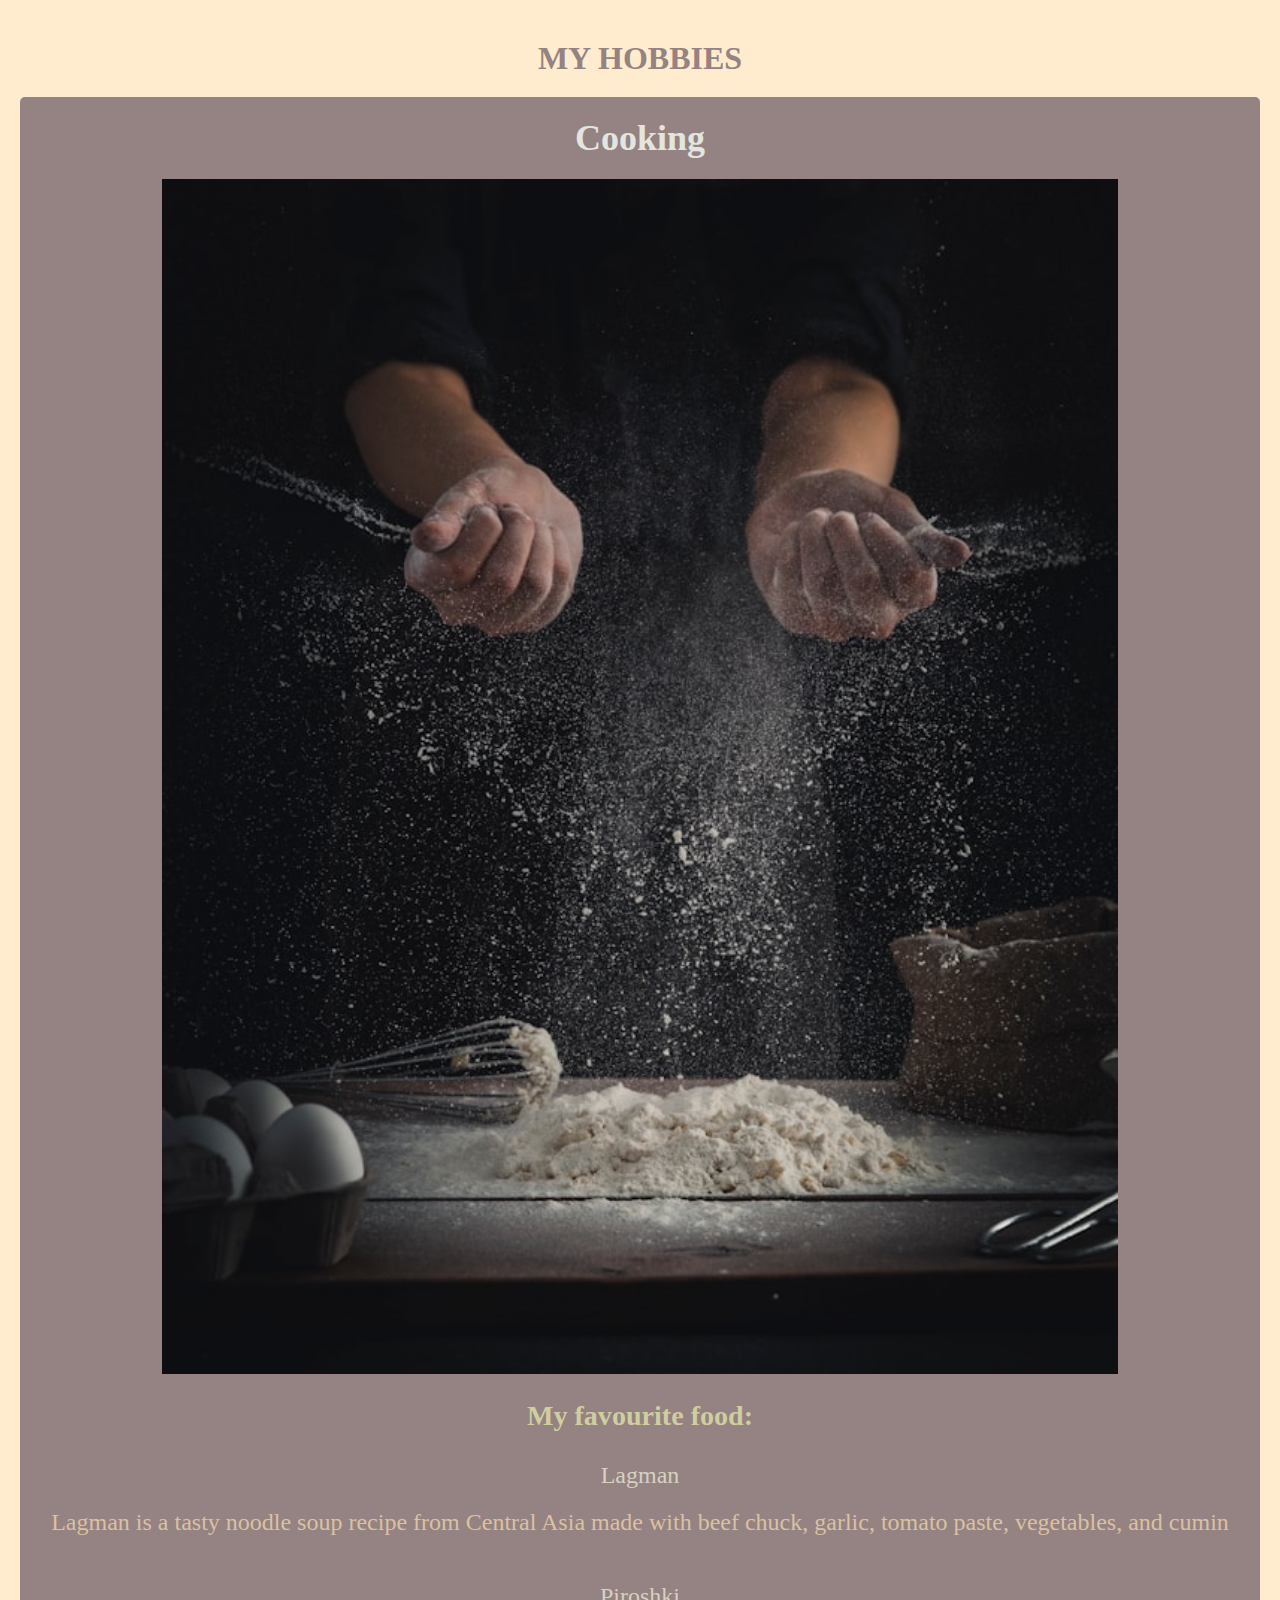
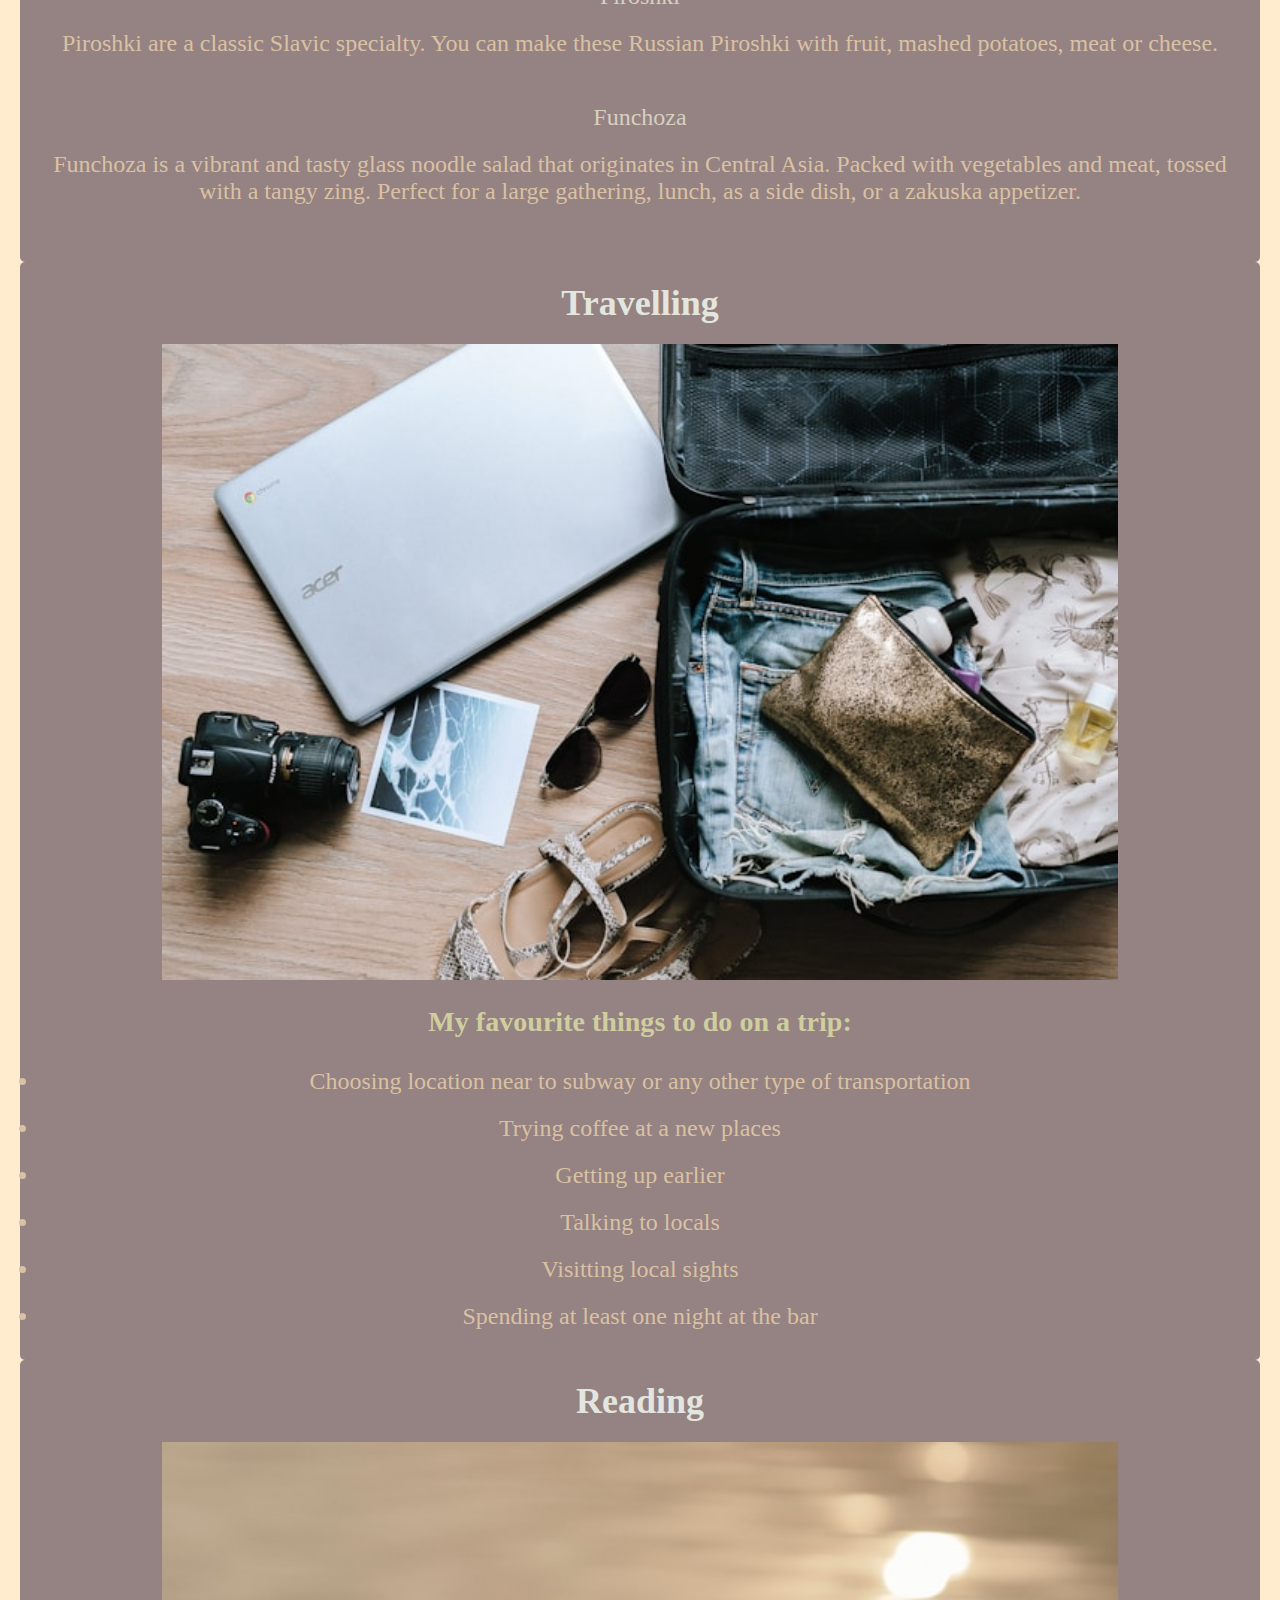
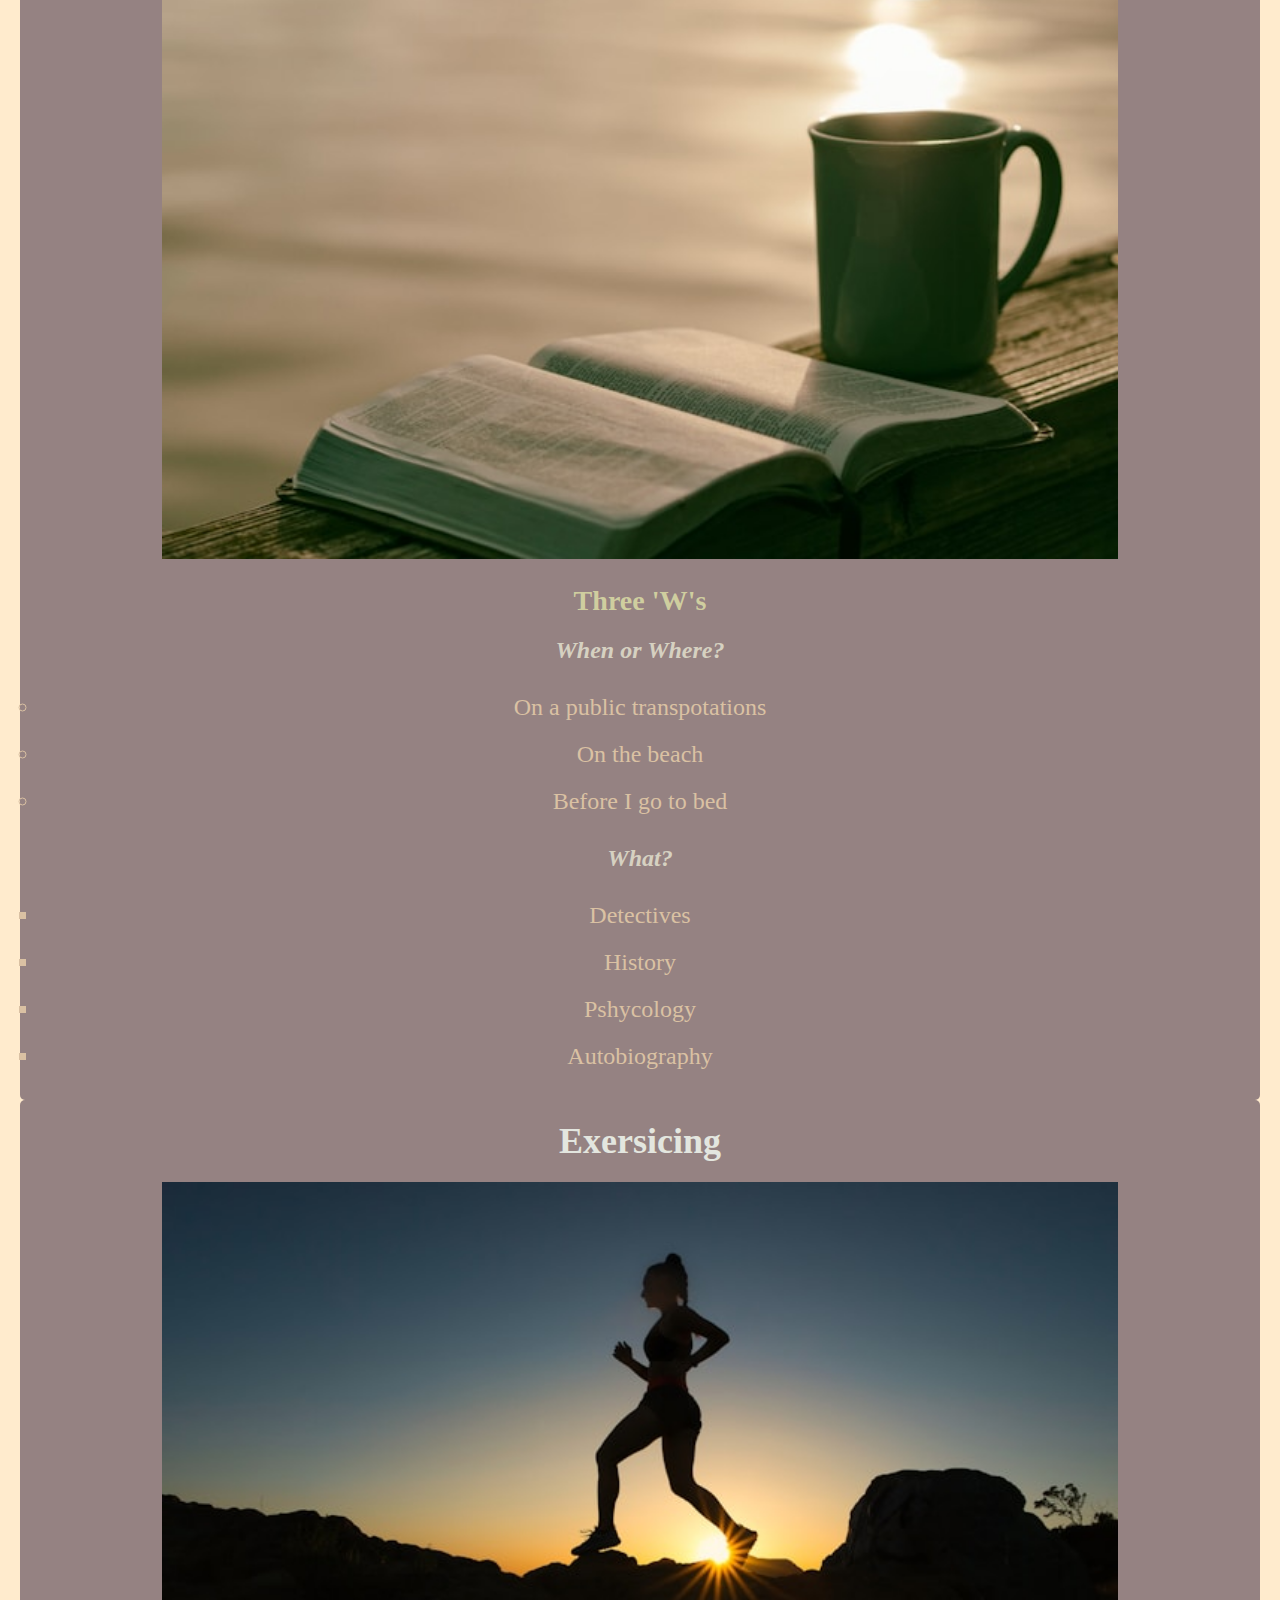
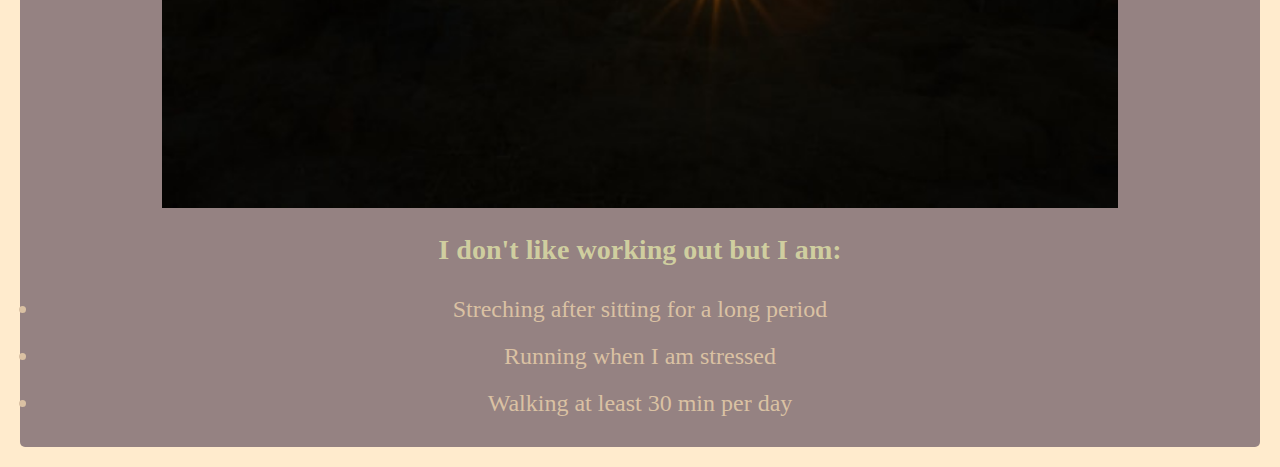
<file: index.html>
<!DOCTYPE html>
<html lang="en">
    <head>
    <meta charset="UTF-8">
    <meta name="viewport" content="width=device-width, initial-scale=1.0">
    <title>My hobbies</title>
<!--External styles-->
    <link rel="stylesheet" href="hobby.css">
<!--internal Styles-->
    <style>
    body{background-color: blanchedalmond;}
    
    </style>
    </head>
<body>
<!--Inline styles-->
<header style="color:rgb(85, 50, 50);text-align: center;">
<h1>MY HOBBIES</h1>
</header>
<div>
<h2 id="food">Cooking</h2>
<img src="./cooking.jpg" alt="Cooking picture" width="440"/>
<h3>My favourite food: </h3>
<dl>
<dt>Lagman</dt>
<dd class="list">Lagman is a tasty noodle soup recipe from Central Asia made with beef chuck, garlic, tomato paste, vegetables, and cumin</dd><br/>
<dt>Piroshki</dt>
<dd class="list">Piroshki are a classic Slavic specialty. You can make these Russian Piroshki with fruit, mashed potatoes, meat or cheese.</dd><br/>
<dt>Funchoza</dt>
<dd class="list">Funchoza is a vibrant and tasty glass noodle salad that originates in Central Asia. Packed with vegetables and meat, tossed with a tangy zing. Perfect for a large gathering, lunch, as a side dish, or a zakuska appetizer.</dd><br/>
</dl>
</div>
<div>
    <h2 id="travel">Travelling</h2>
    <img src="./travelling.jpg" alt="travelling picture" width="440"/>
    <h3>My favourite things to do on a trip:</h3>
    <ul class="list">
    <li>Choosing location near to subway or any other type of transportation</li>
    <li>Trying coffee at a new places</li>
    <li>Getting up earlier</li>
    <li>Talking to locals</li>
    <li>Visitting local sights</li>
    <li>Spending at least one night at the bar</li>    
    </ul>
</div>
<div>
       <h2 id="read">Reading</h2>
       <img src="./reading.jpg" alt="reading" width="440"/>
       <h3>Three 'W's</h3>
       <h4>When or Where?</h4>
       <ul type="circle" class="list">
        <li>On a public transpotations</li>
        <li>On the beach</li>
        <li>Before I go to bed</li>
       </ul>
       <h4>What?</h4>
       <ul type="square" class="list">
        <li>Detectives</li>
        <li>History</li>
        <li>Pshycology</li>
        <li>Autobiography</li>
       </ul>
</div>
<div>
            <h2 id="sport">Exersicing</h2>
            <img src="./exersicing.jpg" alt="exersice" width="440"/>
            <h3>I don't like working out but I am:  </h3>
            <ul type="disk" class="list">
                <li>Streching after sitting for a long period</li>
                <li>Running when I am stressed</li>
                <li>Walking at least 30 min per day</li>
            </ul>
        </div>
    
</body>
</html>
</file>
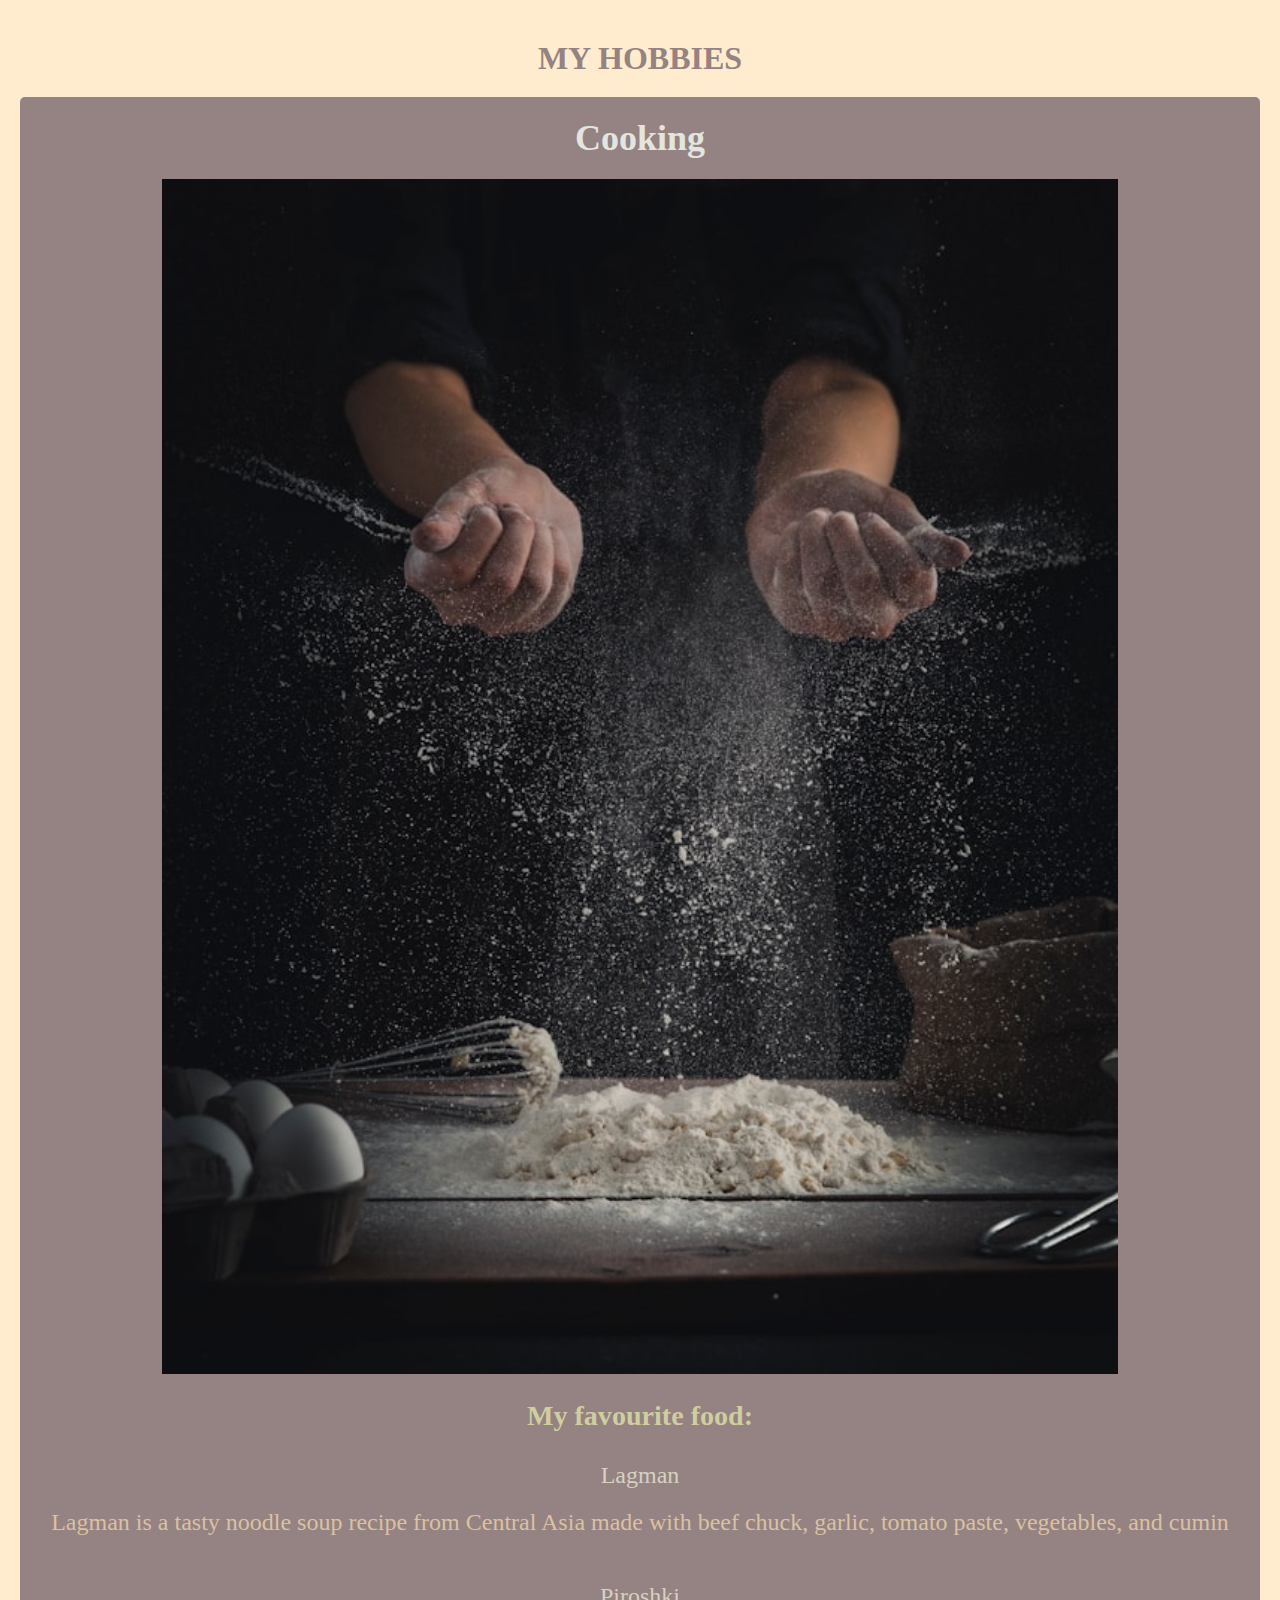
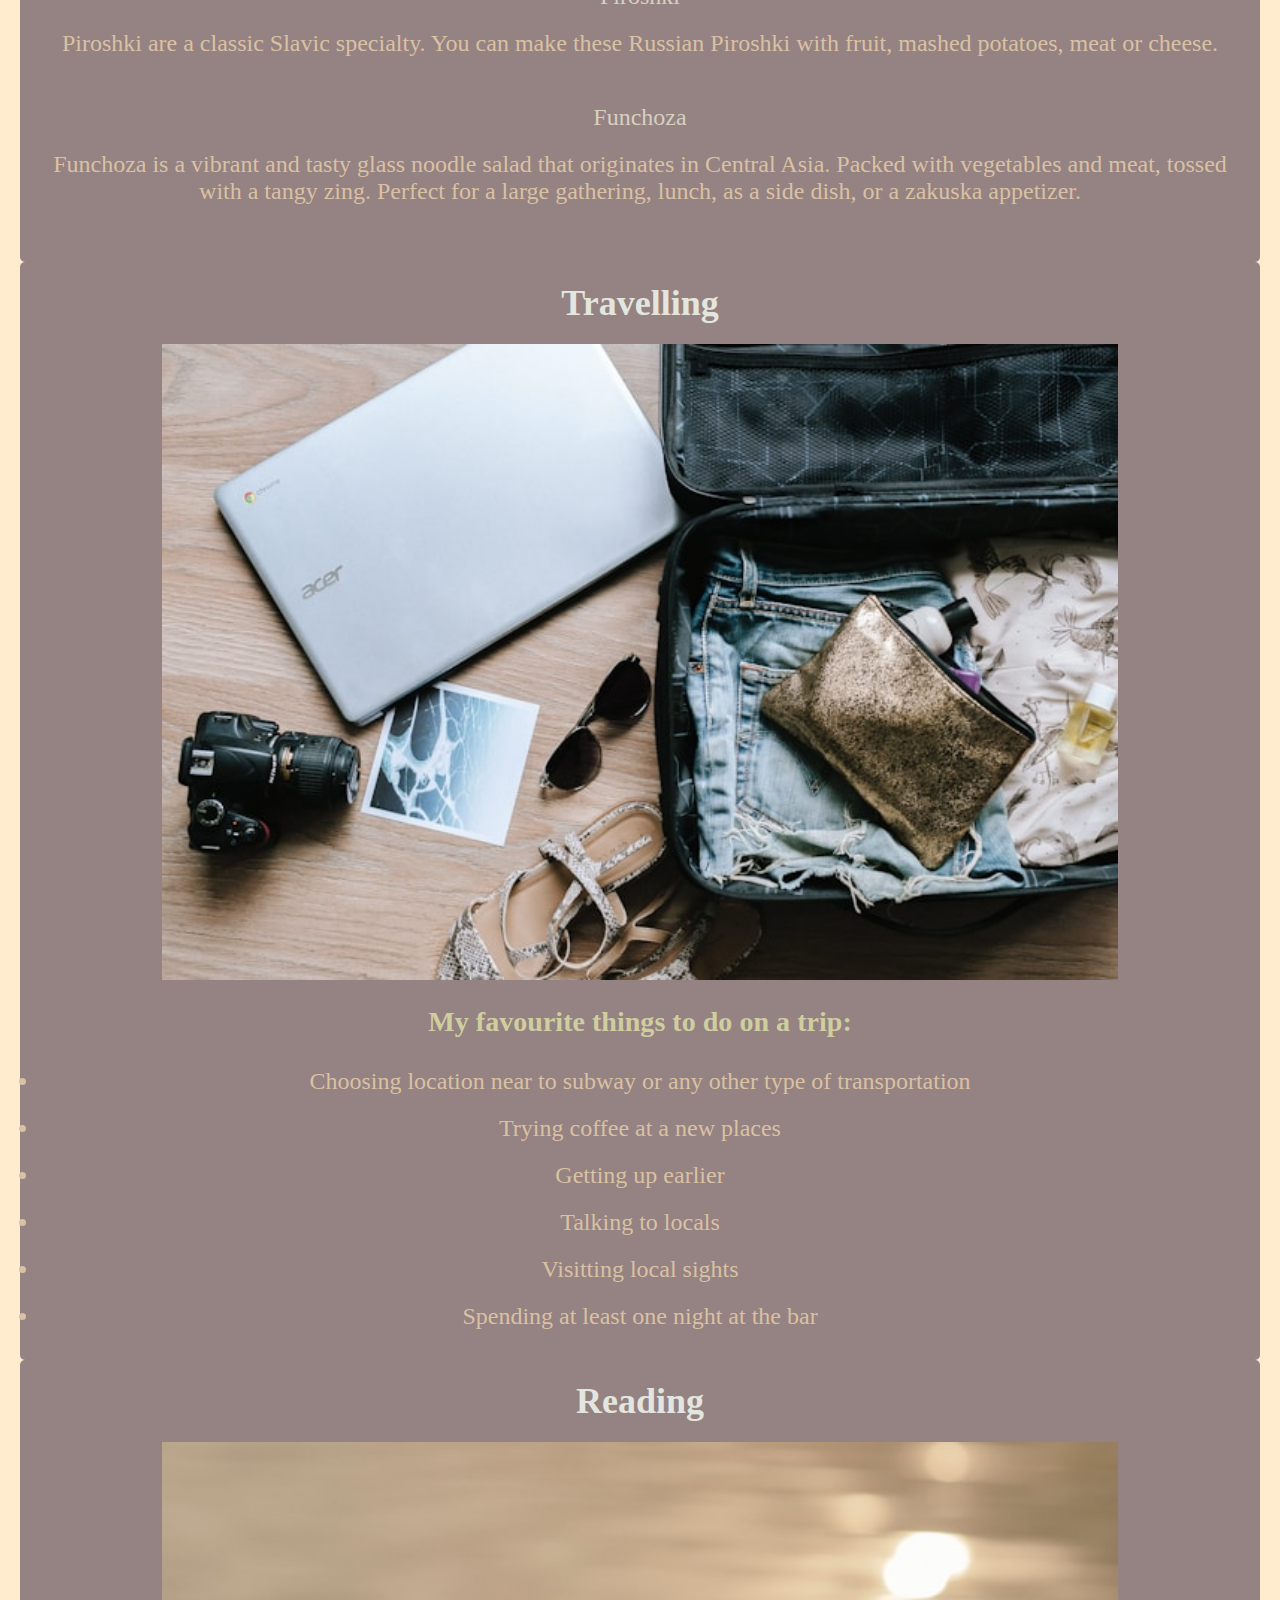
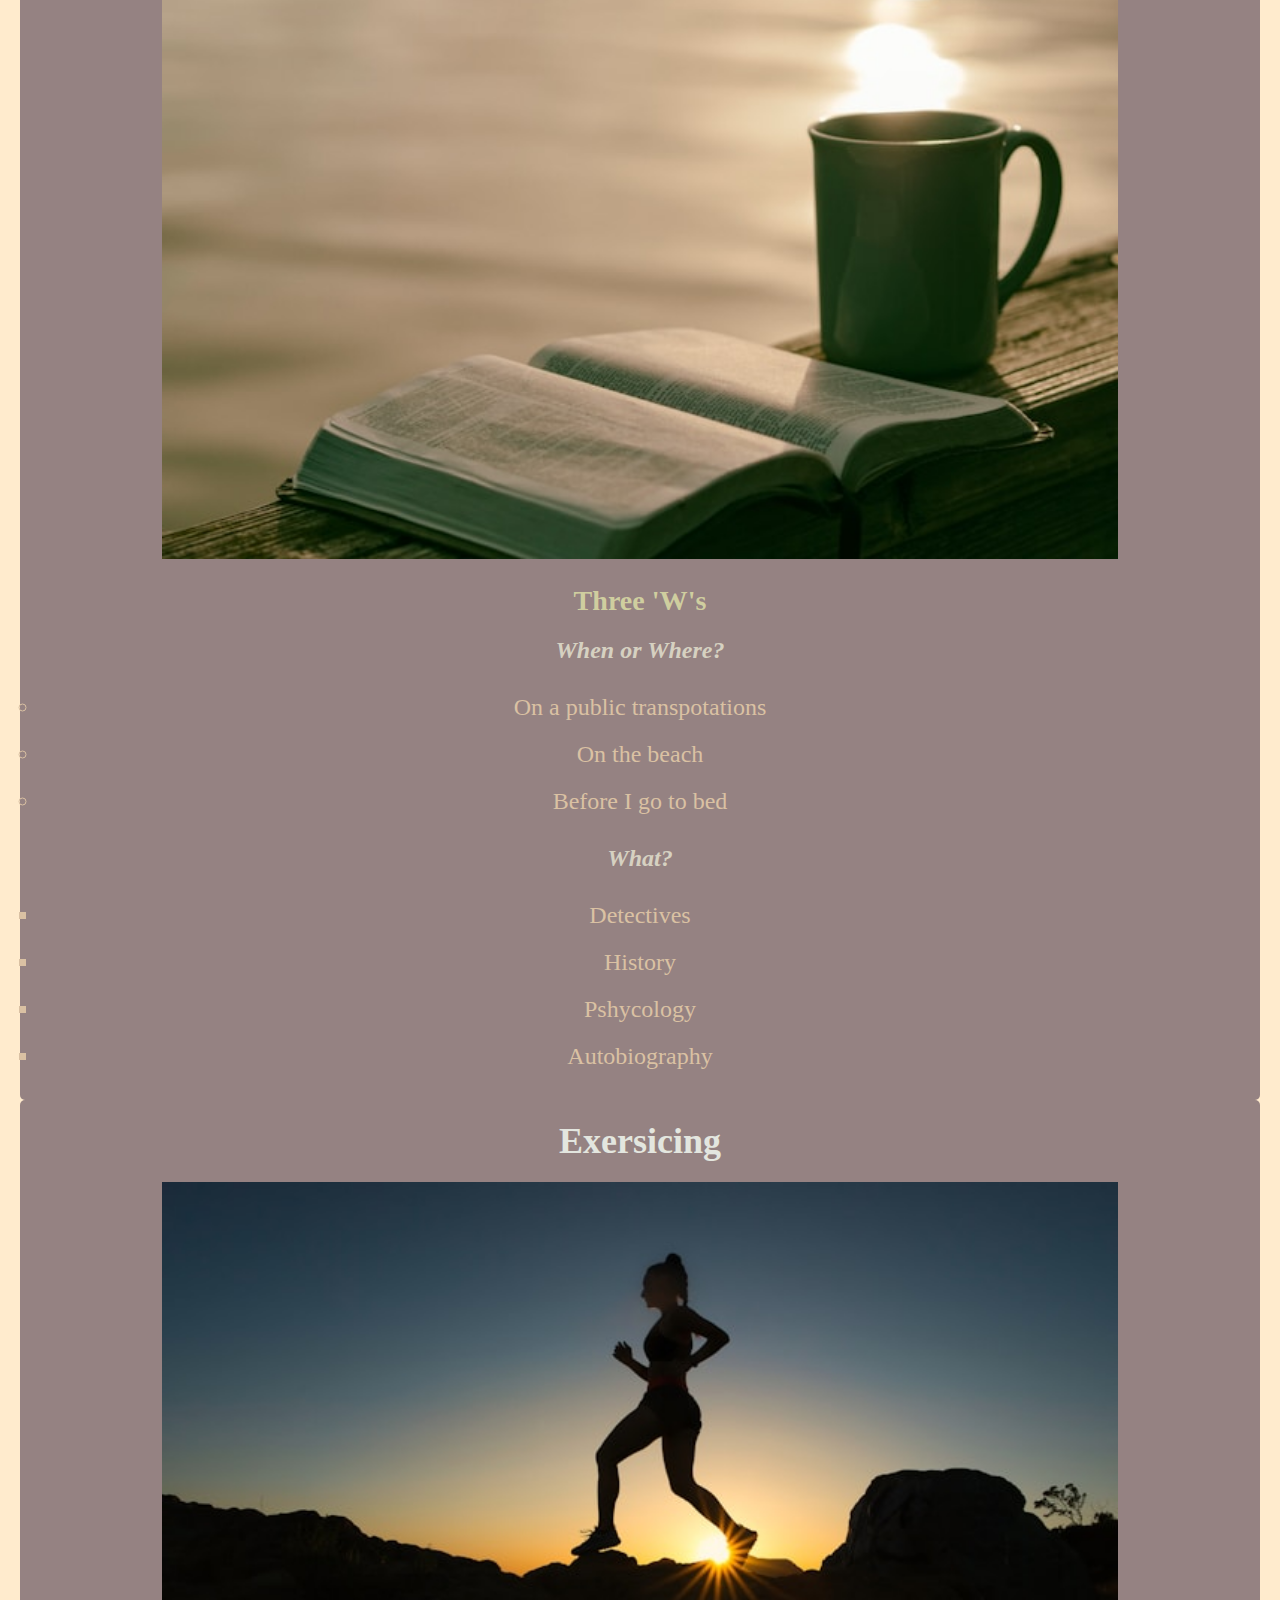
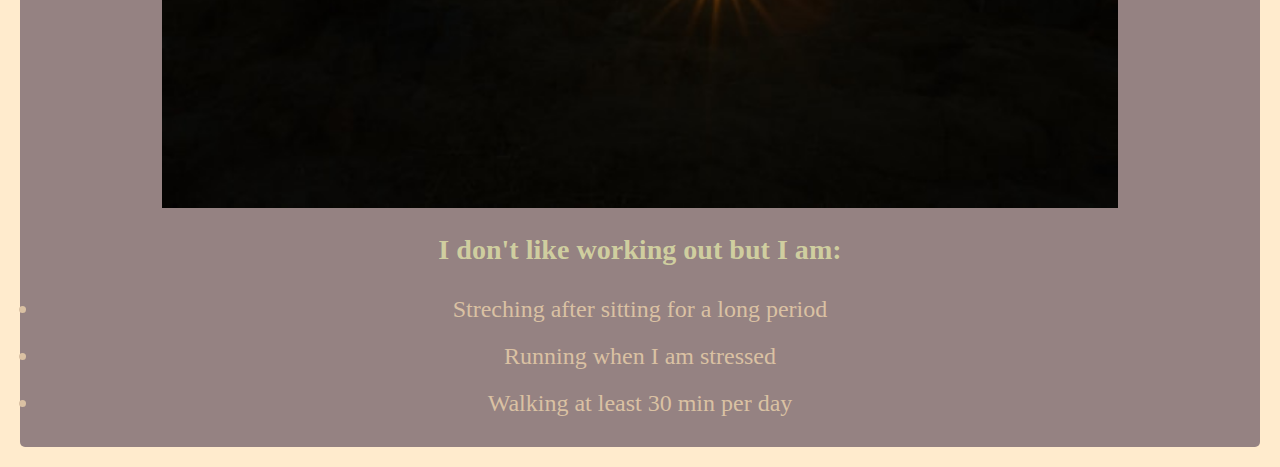
<file: hobby.html>
<!DOCTYPE html>
<html lang="en">
    <head>
    <meta charset="UTF-8">
    <meta name="viewport" content="width=device-width, initial-scale=1.0">
    <title>My hobbies</title>
<!--External styles-->
    <link rel="stylesheet" href="hobby.css">
<!--internal Styles-->
    <style>
    body{background-color: blanchedalmond;}
    
    </style>
    </head>
<body>
<!--Inline styles-->
<header style="color:rgb(85, 50, 50);text-align: center;">
<h1>MY HOBBIES</h1>
</header>
<div>
<h2 id="food">Cooking</h2>
<img src="./cooking.jpg" alt="Cooking picture" width="440"/>
<h3>My favourite food: </h3>
<dl>
<dt>Lagman</dt>
<dd class="list">Lagman is a tasty noodle soup recipe from Central Asia made with beef chuck, garlic, tomato paste, vegetables, and cumin</dd><br/>
<dt>Piroshki</dt>
<dd class="list">Piroshki are a classic Slavic specialty. You can make these Russian Piroshki with fruit, mashed potatoes, meat or cheese.</dd><br/>
<dt>Funchoza</dt>
<dd class="list">Funchoza is a vibrant and tasty glass noodle salad that originates in Central Asia. Packed with vegetables and meat, tossed with a tangy zing. Perfect for a large gathering, lunch, as a side dish, or a zakuska appetizer.</dd><br/>
</dl>
</div>
<div>
    <h2 id="travel">Travelling</h2>
    <img src="./travelling.jpg" alt="travelling picture" width="440"/>
    <h3>My favourite things to do on a trip:</h3>
    <ul class="list">
    <li>Choosing location near to subway or any other type of transportation</li>
    <li>Trying coffee at a new places</li>
    <li>Getting up earlier</li>
    <li>Talking to locals</li>
    <li>Visitting local sights</li>
    <li>Spending at least one night at the bar</li>    
    </ul>
</div>
<div>
       <h2 id="read">Reading</h2>
       <img src="./reading.jpg" alt="reading" width="440"/>
       <h3>Three 'W's</h3>
       <h4>When or Where?</h4>
       <ul type="circle" class="list">
        <li>On a public transpotations</li>
        <li>On the beach</li>
        <li>Before I go to bed</li>
       </ul>
       <h4>What?</h4>
       <ul type="square" class="list">
        <li>Detectives</li>
        <li>History</li>
        <li>Pshycology</li>
        <li>Autobiography</li>
       </ul>
</div>
<div>
            <h2 id="sport">Exersicing</h2>
            <img src="./exersicing.jpg" alt="exersice" width="440"/>
            <h3>I don't like working out but I am:  </h3>
            <ul type="disk" class="list">
                <li>Streching after sitting for a long period</li>
                <li>Running when I am stressed</li>
                <li>Walking at least 30 min per day</li>
            </ul>
        </div>
    
</body>
</html>
</file>
<file: hobby.css>
/* Universal Selector*/
/* Set defult margin/padding */
*{
margin:auto;
padding: 10px 10px 10px 10px;
border: 0;
box-sizing: border-box;}
/* Element/tag selector*/
img{width:80%;
border-radius:10px;
}

body{background-color: rgb(220, 134, 21);}

div{
     /*center an element*/
    margin:auto;
    border:0cm;
    padding:0%
    /*align text to center*/
    width:80%;
    /*set background color*/
    background-color:rgb(149, 130, 130) ;
    /*set text color*/
    color:rgb(62, 36, 2);
    /*border-rounding*/
    border-radius: 5px;
    /*font-size in pixels*/
    font-size:24px;
    /*Move text to center*/
    text-align:center;
}
h4{color: rgb(214, 209, 193);
    font-style:italic;
}
#food{color:rgb(227, 230, 223);}
h2{color:rgb(227, 230, 223);}
h3{color:rgba(214, 214, 163, 0.904);}
dt{color: rgb(214, 209, 193);}
dd{color:rgb(218, 193, 163);}
.list{color:rgb(218, 193, 163);}
h1{color:rgb(149, 130, 130);}
</file>
